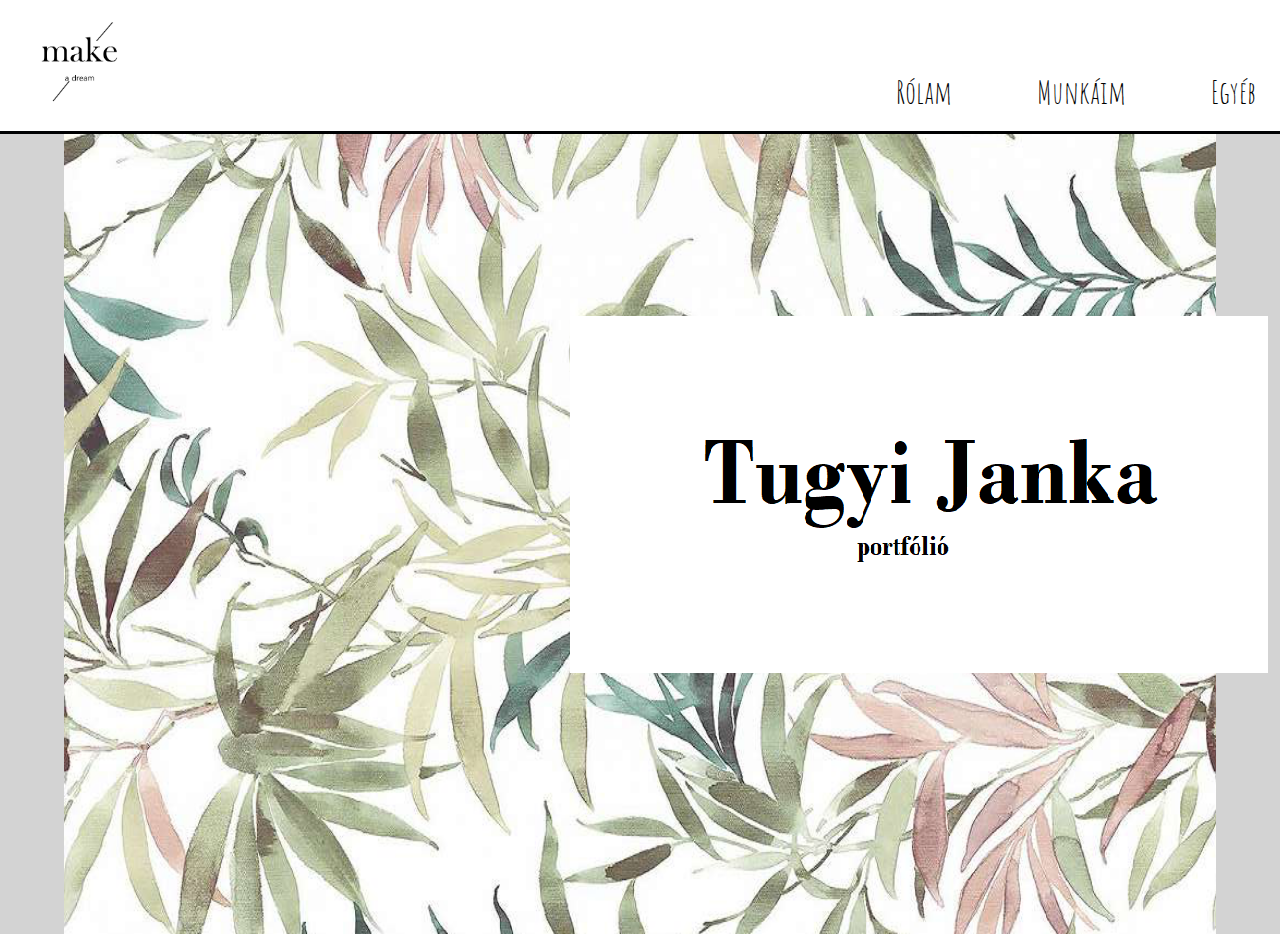
<file: index.html>
<!DOCTYPE html>
<html>
<head>
	<title>portfolio.html</title>
	<meta charset="UTF-8">
	<meta name="viewport" content="width=device-width, initial-scale=1.0">
	<link rel="stylesheet" type="text/css" href="css/main.css">
	<link href="https://fonts.googleapis.com/css2?family=Amatic+SC:wght@700&family=Lobster+Two:ital@1&display=swap" rel="stylesheet">

</head>
<body>
	<header>
		<div class="header_bal">
			<a href="portfolio.html"><img class="header_logo" src="css/kepek/make2.jpg" alt="logo design"></a>
		</div>

		<div class="header_jobb">
			<a href="Rolam.html" class="header_menu"><span>Rólam</span></a>
			<a href="Munkaim.html" class="header_menu"><span>Munkáim</span></a>
			<a href="Egyeb.html" class="header_menu"><span>Egyéb</span></a>
		</div>
	</header>

	<main>
		<div>
			<img class="hatter" src="css/kepek/level2.png">
			<img class="nev" src="css/kepek/nev.png" alt="Tugyi Janka">
		</div>
		
	</main>



</body>
</html>
</file>
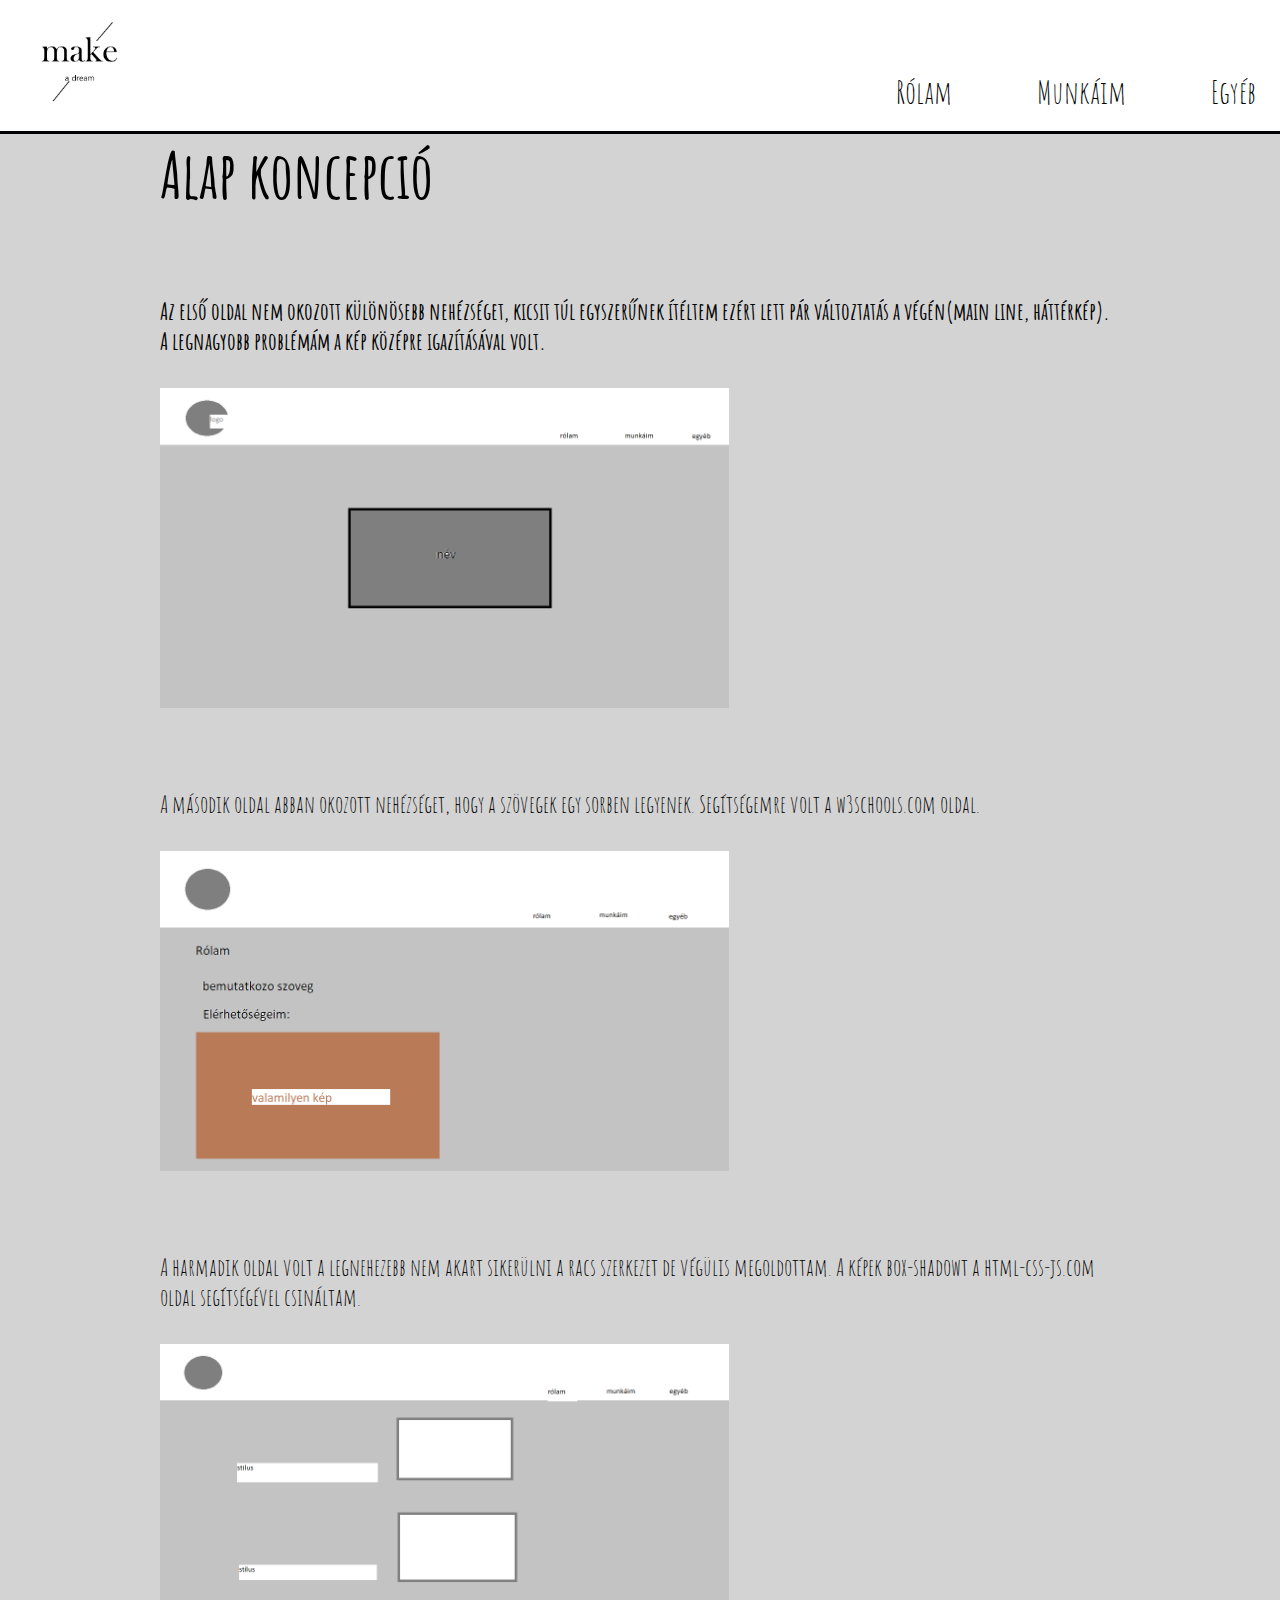
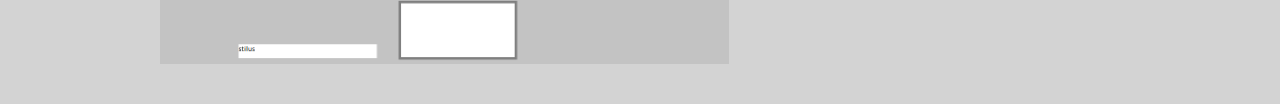
<file: egyeb.html>
<!DOCTYPE html>
<html>
<head>
	<title>egyeb.html</title>
	<meta charset="UTF-8">
	<meta name="viewport" content="width=device-width, initial-scale=1.0">
	<link rel="stylesheet" type="text/css" href="css/main.css">
	<link href="https://fonts.googleapis.com/css2?family=Amatic+SC:wght@700&family=Lobster+Two:ital@1&display=swap" rel="stylesheet">
</head>
<body>
	<header>
		<div class="header_bal">
			<a href="portfolio.html"><img class="header_logo" src="css/kepek/make2.jpg" alt="logo design"></a>
		</div>

		<div class="header_jobb">
			<a href="Rolam.html" class="header_menu"><span>Rólam</span></a>
			<a href="Munkaim.html" class="header_menu"><span>Munkáim</span></a>
			<a href="Egyeb.html" class="header_menu"><span>Egyéb</span></a>
		</div>
	</header>
	<main>
		<div class="szoveg">
			<h1>Alap koncepció<h1>
			<br>
			<p style="font-size: 24px">Az első oldal nem okozott különösebb nehézséget, kicsit túl egyszerűnek ítéltem ezért lett pár változtatás a végén(main line, háttérkép). A legnagyobb problémám a kép középre igazításával volt.
			</p>
		</div>
		<div>
			<img class="oldal" src="css/kepek/1.oldal.png">
		</div>
		<div class="szoveg2">
			<br>
			<p style="font-size: 24px">
				A második oldal abban okozott nehézséget, hogy a szövegek egy sorben legyenek. Segítségemre volt a w3schools.com oldal.
			</p>
		</div>
		<div>
			<img class="oldal2" src="css/kepek/2.oldal.png">
		</div>
		<div class="szoveg3">
			<br>
			<p style="font-size: 24px">
				A harmadik oldal volt a legnehezebb nem akart sikerülni a racs szerkezet de végülis megoldottam. A képek box-shadowt a html-css-js.com oldal segítségével csináltam.
			</p>
		</div>
		<div>
			<img class="oldal3" src="css/kepek/3.oldal.png">
		</div>
	</main>
</body>
</html>
</file>
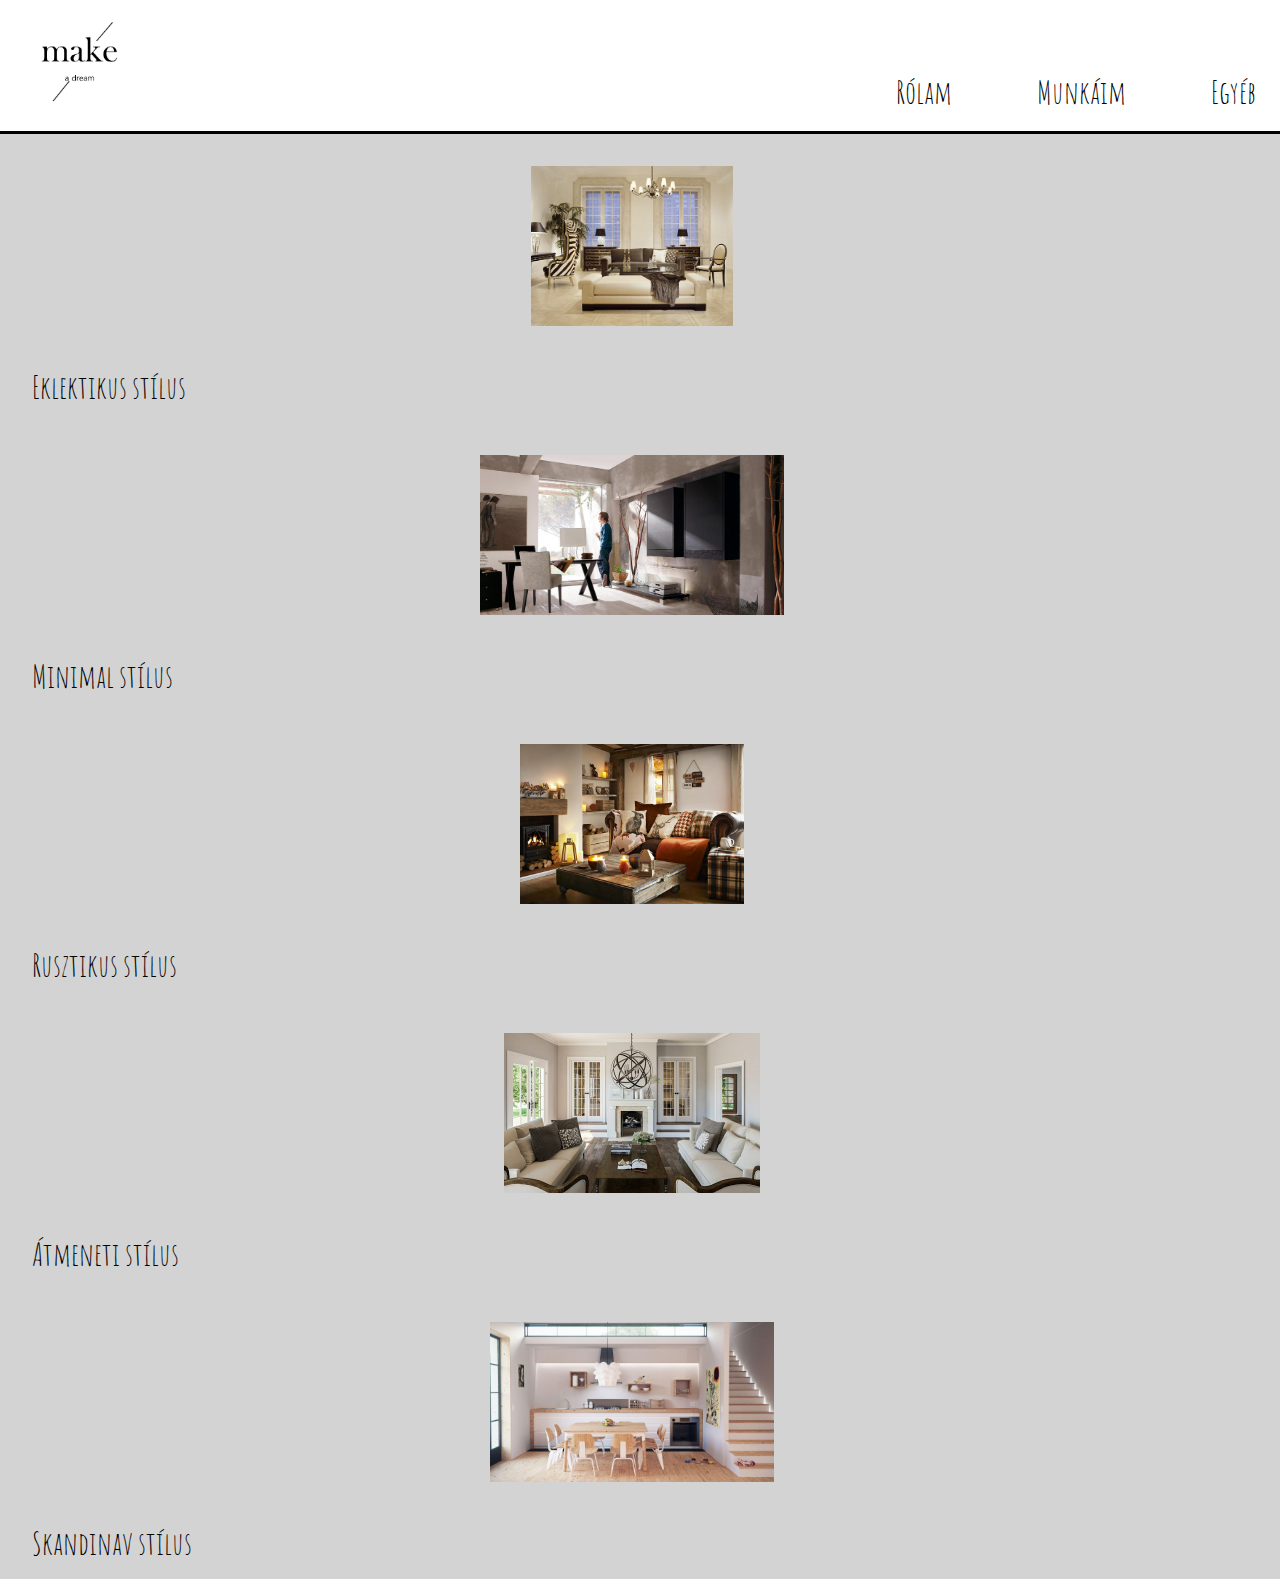
<file: munkaim.html>
<!DOCTYPE html>
<html>
<head>
	<title>munkaim.html</title>
	<meta charset="UTF-8">
	<meta name="viewport" content="width=device-width, initial-scale=1.0">
	<link rel="stylesheet" type="text/css" href="css/main.css">
	<link href="https://fonts.googleapis.com/css2?family=Amatic+SC:wght@700&family=Lobster+Two:ital@1&display=swap" rel="stylesheet">
</head>
<body>
	<header>
		<div class="header_bal">
			<a href="portfolio.html"><img class="header_logo" src="css/kepek/make2.jpg" alt="logo design"></a>
		</div>

		<div class="header_jobb">
			<a href="Rolam.html" class="header_menu"><span>Rólam</span></a>
			<a href="Munkaim.html" class="header_menu"><span>Munkáim</span></a>
			<a href="Egyeb.html" class="header_menu"><span>Egyéb</span></a>
		</div>
	</header>
	<main>
		<div class="kepek_racs">
			<div class="kepek">
				<div class="kep">
					<img src="css/kepek/eklektikus.png">
				</div>
				<p>Eklektikus stílus</p>
			</div>
			<div class="kepek">
				<div class="kep">
					<img src="css/kepek/minimal.png">
				</div>
				<p>Minimal stílus</p>
			</div>
			<div class="kepek">
				<div class="kep">
					<img src="css/kepek/rusztikus.png">
				</div>
				<p>Rusztikus stílus</p>
			</div>
			<div class="kepek">
				<div class="kep">
					<img src="css/kepek/atmeneti.png">
				</div>
				<p>Átmeneti stílus</p>
			</div>
			<div class="kepek">
				<div class="kep">
					<img src="css/kepek/skandinav.png">
				</div>
				<p>Skandinav stílus</p>
			</div>
		</div>
	</main>
</body>
</html>
</file>
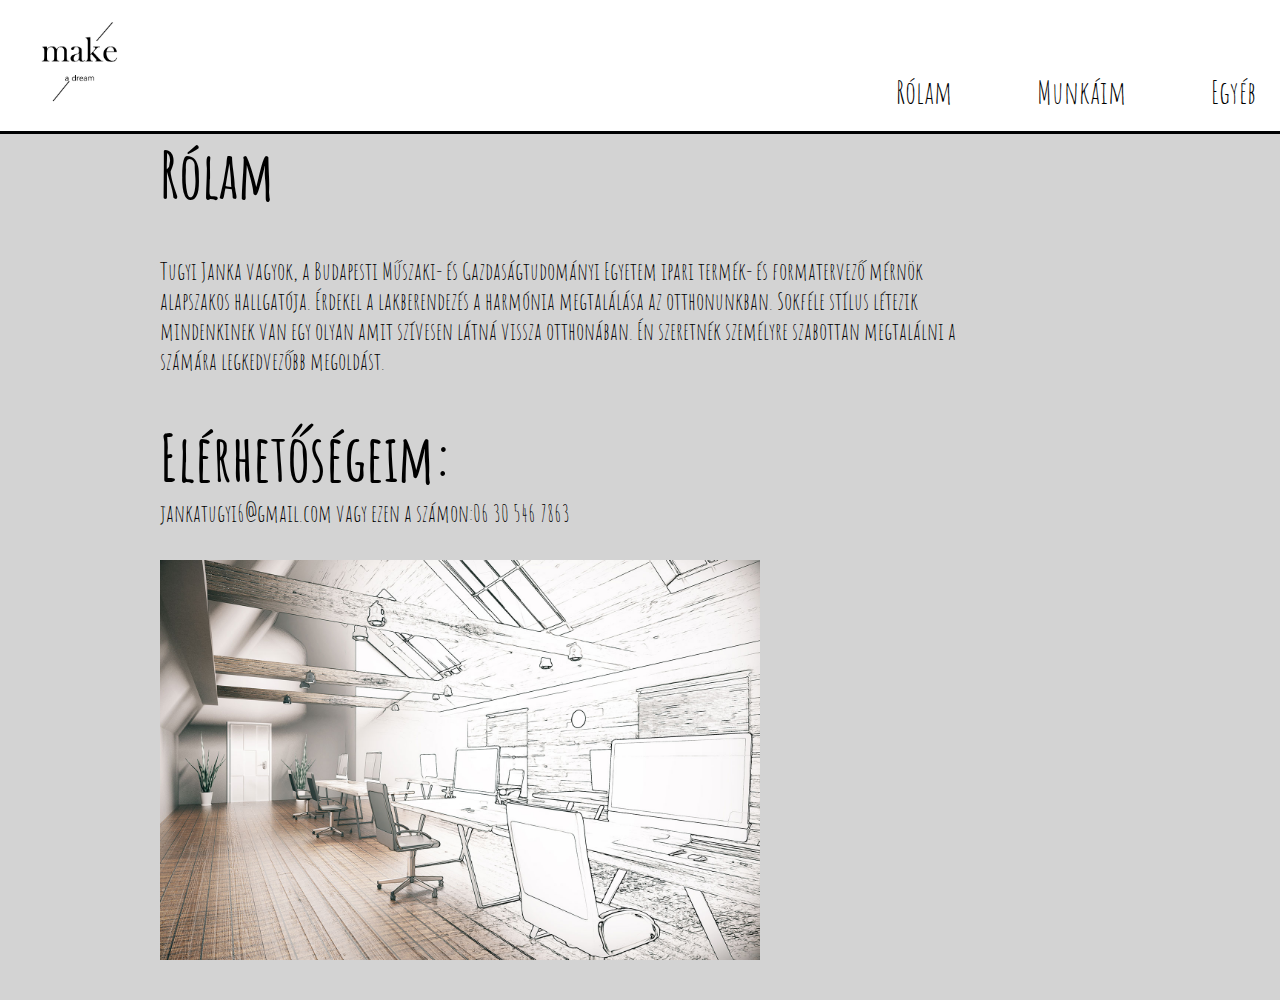
<file: rolam.html>
<!DOCTYPE html>
<html>
<head>
	<title>rolam.html</title>
	<meta charset="UTF-8">
	<meta name="viewport" content="width=device-width, initial-scale=1.0">
	<link rel="stylesheet" type="text/css" href="css/main.css">
	<link href="https://fonts.googleapis.com/css2?family=Amatic+SC:wght@700&family=Lobster+Two:ital@1&display=swap" rel="stylesheet">
	
</head>
<body>
	<header>
		<div class="header_bal">
			<a href="portfolio.html"><img class="header_logo" src="css/kepek/make2.jpg" alt="logo design"></a>
		</div>

		<div class="header_jobb">
			<a href="Rolam.html" class="header_menu"><span>Rólam</span></a>
			<a href="Munkaim.html" class="header_menu"><span>Munkáim</span></a>
			<a href="Egyeb.html" class="header_menu"><span>Egyéb</span></a>
		</div>
	</header>
	<main>
		<div class="bemutatkozas">
			<h1>Rólam</h1>
			<br>
			<p style="font-size: 24px">Tugyi Janka vagyok, a Budapesti Műszaki- és Gazdaságtudományi Egyetem ipari termék- és formatervező mérnök alapszakos hallgatója. Érdekel a lakberendezés a harmónia megtalálása az otthonunkban. Sokféle stílus létezik mindenkinek van egy olyan amit szívesen látná vissza otthonában. Én szeretnék személyre szabottan megtalálni a számára legkedvezőbb megoldást.</p><br>
			<h1>Elérhetőségeim:</h1><p style="font-size: 24px">jankatugyi6@gmail.com vagy ezen a számon:06 30 546 7863
			</p>
		</div>
		<div>
			<img class="kep" src="css/kepek/rolam.png">
		</div>
		
	</main>
</body>
</html>
</file>
<file: css/main.css>
/*--Általános--*/
	body{
		background-color: lightgrey;
		font-size: 32px;
		font-family: 'Amatic SC', cursive;
		font-weight: 300;
	}

	img{
		max-width: 100%;
	}

	*,*::before, *::after{
		box-sizing: border-box;
		margin: 0;
		padding: 0;
	}
/*--Általános_end--*/


/*--layout--*/
	body{
		display: grid;
		grid-template-areas: 
			"fejlec"
			"kontent"
			"lablec";
		grid-template-rows: max-content 1fr max-content;
		min-height: 100vh;
		

	}

	header{
		grid-area: fejlec;
		
	}

	main{
		grid-area: kontent;
		border-top: 3px solid #000102;

	}
/*--layout_end--*/

/*--link--*/
	a{
		text-decoration: none;
		color: black;
	}
/*--link_end--*/


/*--azonos_header--*/
	header{
		line-height: 2rem;
		padding: .75rem 1rem;
		text-align: right;
		font-size: .95rem;
		font-weight: lighter;
		background-color: #ffffff;
		cursor: pointer;
		user-select: none;
		
	}
	
	
	header a.header_menu{
		margin: 0 .5rem;
	}
	header a.header_menu:hover{
		color: grey;
		text-decoration: underline;
	}
	.header_bal{
		float: left;
		text-align: left;
		min-width: min-content;
	}
	.header_jobb{
		display: inline-block;
		margin-top: 4rem;
		font-size: 32px;
		margin-left: 1rem;

	}

	span{
		margin-left: 4rem;
	}
	
	.header_logo{
		height: 6rem;
		margin-left: 1rem;
		margin-right: 1rem;
	}	
/*--azonos_header_end--*/

/*--main--*/
	.hatter{
		max-width: 100%;
		height: 50rem;
		margin-right: 4rem;
		margin-bottom: none;
		margin-top: none;
		padding-right: 4rem;
		padding-left: 4rem;
		text-align: center;
		width: 100%;
		display: block;
		z-index: 0;	
	}
	.nev{
		margin-top: 1rem;
		margin-left: 20rem;
		margin-right: 20rem;
		z-index: 2;
		position: absolute;
		top: 300px;
		left: 250px;
	}
/*--main_end--*/

/*--rolam--*/
	h1{
		padding-right: 10rem;
		padding-left: 10rem;
		max-width: 100%;
		text-align: left;

	}

	.bemutatkozas p{
		text-align: left;
		margin-left: 10rem;
		margin-right: 20rem;
	}

	.kep{
		text-align: left;
		height: 25rem;
		margin-left: 10rem;
		margin-right: 10rem;
		margin-top: 2rem;
		margin-bottom: 2rem;
	}
/*--rolam_end--*/

/*--munkaim--*/
	.kepek_racs{
		display: grid;
		margin-left: 2rem;
		margin-right: 2rem;
	}
	.kepek_racs .kepek{
		margin-right: 1rem;
		margin-bottom: 1rem;
		flex-grow: 1;
		max-width: 100%;
	}
	.kepek .kep{
		height: 10rem;
		text-align: center;
	}
	.kepek .kep img{
		height: 100%;
		width: 100%;
		object-fit: contain;
	}
	.kepek .kep img:hover{
		-webkit-box-shadow: 5px 5px 5px 0px #000000, inset 4px 4px 15px 0px #000000, 11px -9px 13px 16px rgba(0,0,0,0.34); 
		box-shadow: 5px 5px 5px 0px #000000, inset 4px 4px 15px 0px #000000, 11px -9px 13px 16px rgba(0,0,0,0.34);
		-moz-box-shadow: 5px 5px 5px 0px #000000, inset 4px 4px 15px 0px #000000, 11px -9px 13px 16px rgba(0,0,0,0.34);
	}
	.kepek p{
			font-size:  2rem;
			padding-top: .5rem;
	}
/*--munkaim_end--*/

/*--egyeb--*/
	h1{
		padding-right: 10rem;
		padding-left: 10rem;
		max-width: 100%;
		text-align: left;

	}

	.szoveg p{
		text-align: left;
		margin-left: 0rem;
		margin-right: 0rem;

	}

	.oldal{
		text-align: left;
		height: 20rem;
		margin-left: 10rem;
		margin-right: 10rem;
		margin-top: 2rem;
		margin-bottom: 2rem;

	}

	.szoveg2 p{
		text-align: left;
		margin-left: 10rem;
		margin-right: 10rem;
	}

	.oldal2{
		text-align: left;
		height: 20rem;
		margin-left: 10rem;
		margin-right: 10rem;
		margin-top: 2rem;
		margin-bottom: 2rem;
	}

	.szoveg3 p{
		text-align: left;
		margin-left: 10rem;
		margin-right: 10rem;
	}

	.oldal3{
		text-align: left;
		height: 20rem;
		margin-left: 10rem;
		margin-right: 10rem;
		margin-top: 2rem;
		margin-bottom: 2rem;
	}
/*--egyeb_end--*/
</file>
